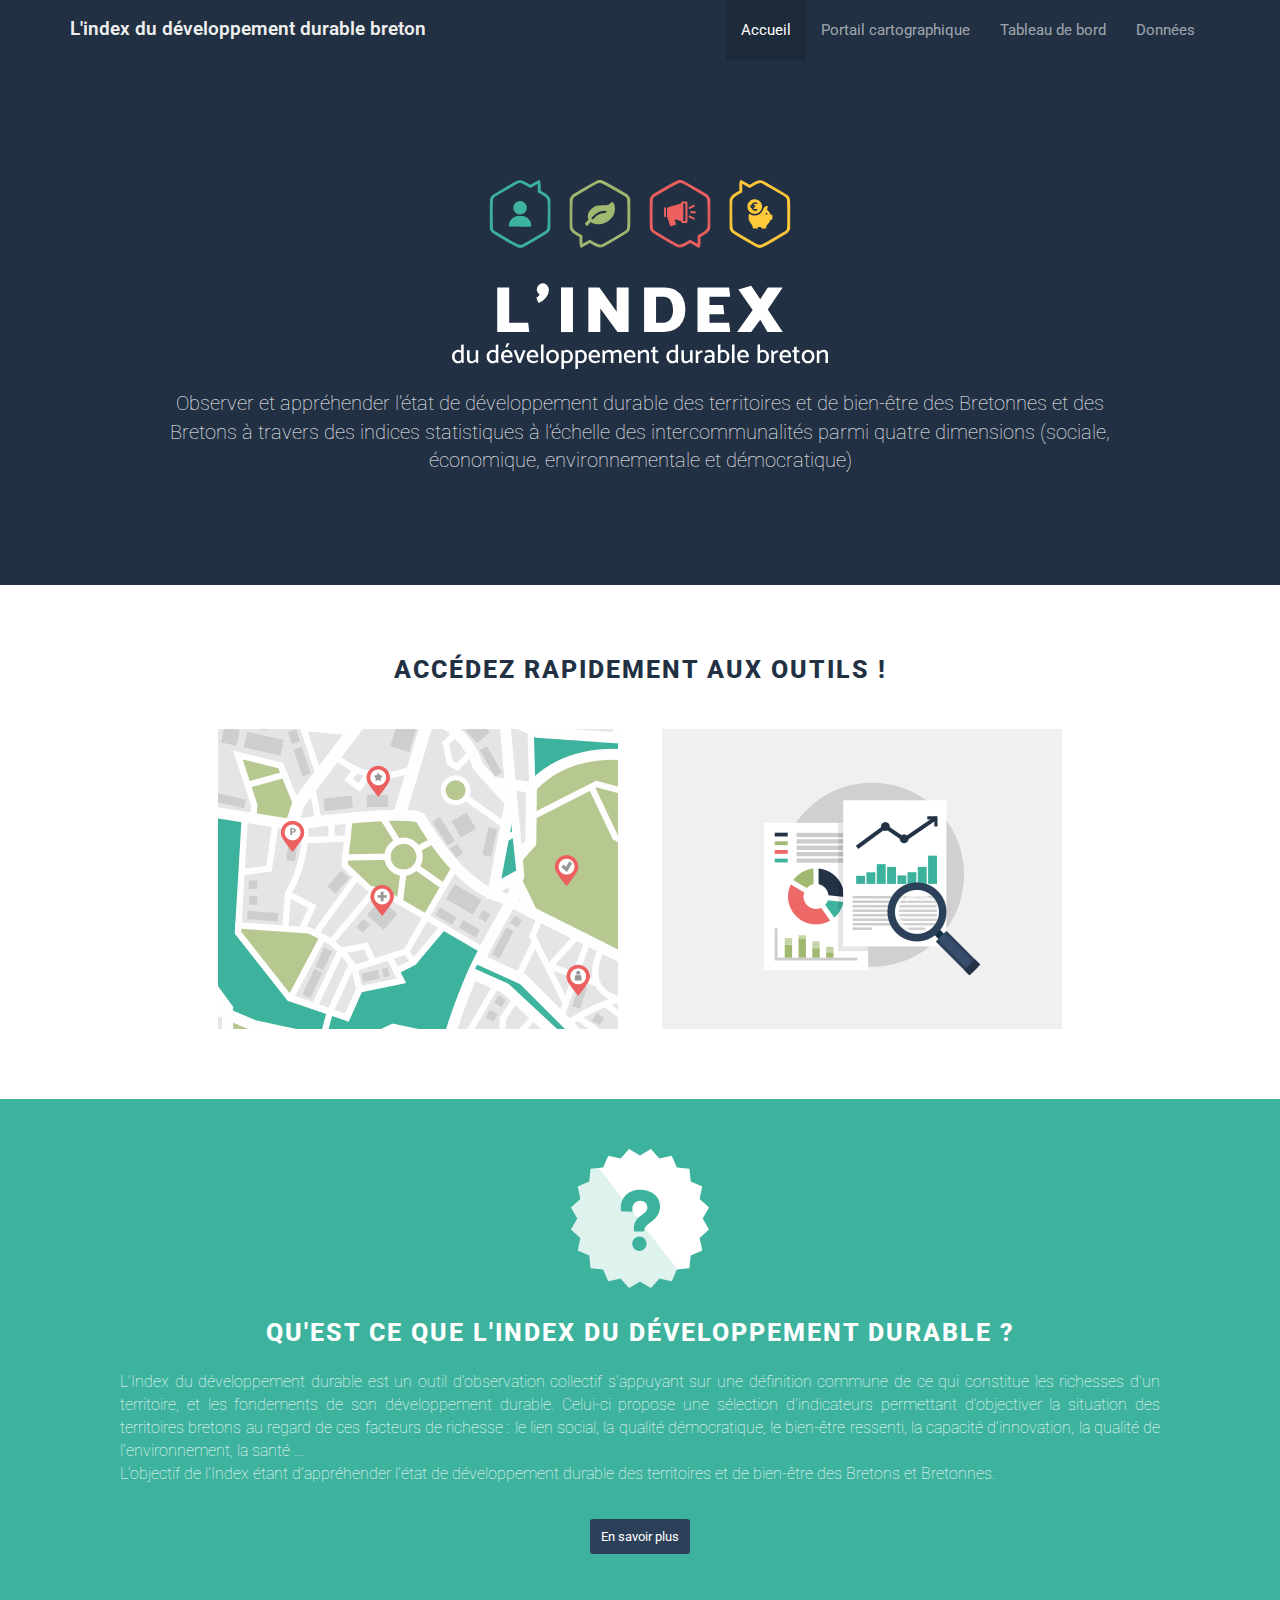
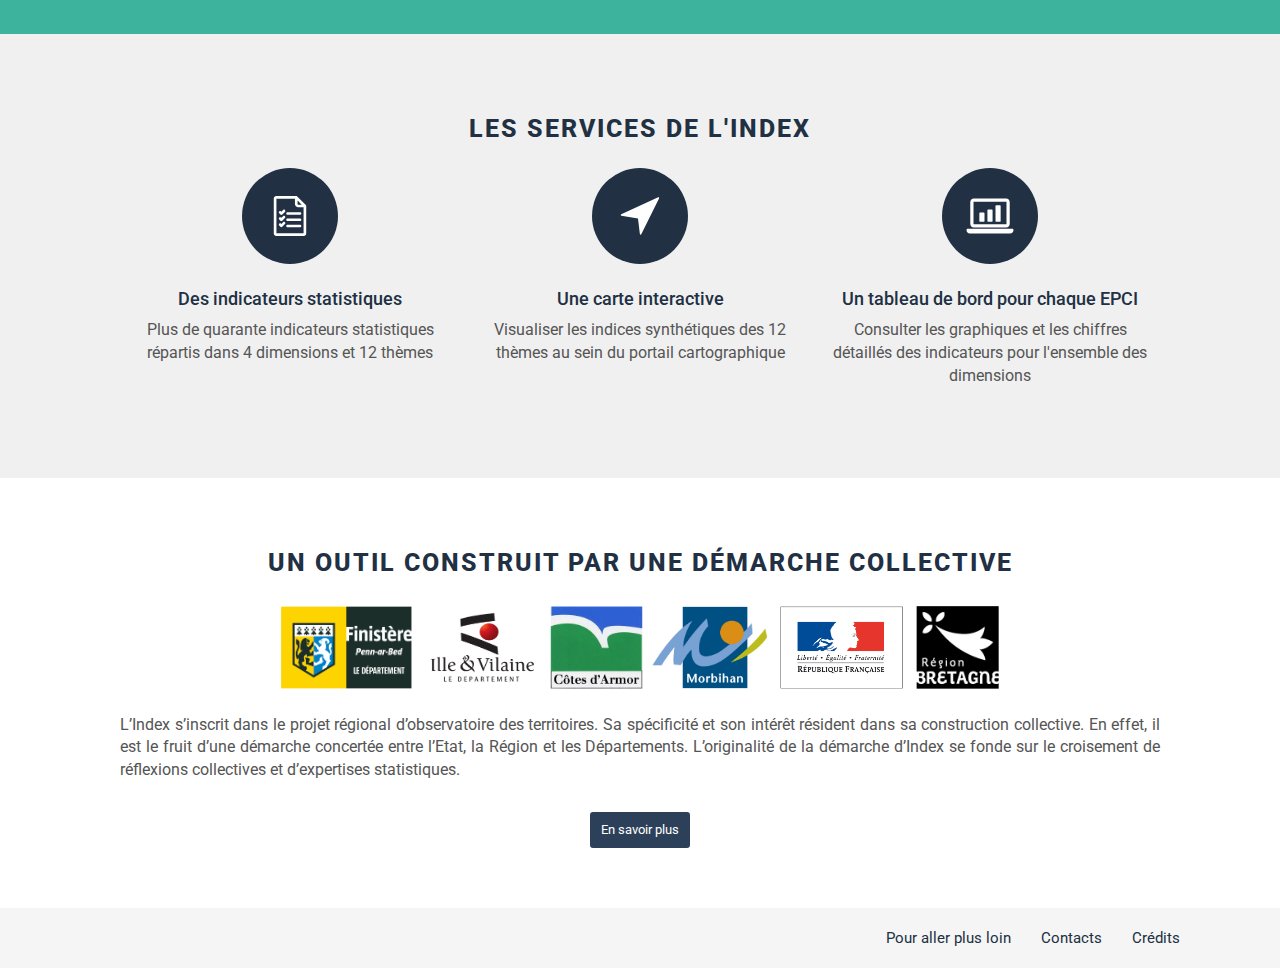
<file: index.html>
<!DOCTYPE html>
<html lang="en">

<head>

    <meta charset="utf-8">
    <meta http-equiv="X-UA-Compatible" content="IE=edge">
    <meta name="viewport" content="width=device-width, initial-scale=1">
    <meta name="description" content="">
    <meta name="author" content="">

    <title>L'index du développent durable breton</title>

    <!-- Icon web page -->
    <link rel="icon" type="image/png" href="img/logo_index_pageweb2b.png" />

    <!-- Bootstrap Core CSS -->
    <link href="css/theme.min.css" rel="stylesheet">
    <link href="css/portal_index.css" rel="stylesheet">
    <link href="css/sticky-footer.css" rel="stylesheet">
	<link rel="stylesheet" type="text/css" href="css/component.css" />
	<script src="js/toucheffects.js"></script>
	<script src="js/modernizr.custom.js"></script>

    <!-- Custom CSS -->
    <style>
    body {
        padding-top: 70px;
        /* Required padding for .navbar-fixed-top. Remove if using .navbar-static-top. Change if height of navigation changes. */
    }
    </style>

    <!-- HTML5 Shim and Respond.js IE8 support of HTML5 elements and media queries -->
    <!-- WARNING: Respond.js doesn't work if you view the page via file:// -->
    <!--[if lt IE 9]>
        <script src="https://oss.maxcdn.com/libs/html5shiv/3.7.0/html5shiv.js"></script>
        <script src="https://oss.maxcdn.com/libs/respond.js/1.4.2/respond.min.js"></script>
    <![endif]-->

</head>

<body>

    <!-- Navigation -->
    <nav class="navbar navbar-default navbar-fixed-top" role="navigation" style="box-shadow:0 0px 0px rgba(85, 85, 85, 0);">
        <div class="container">
            <!-- Brand and toggle get grouped for better mobile display -->
            <div class="navbar-header">
                <button type="button" class="navbar-toggle" data-toggle="collapse" data-target="#bs-example-navbar-collapse-1">
                    <span class="sr-only">Toggle navigation</span>
                    <span class="icon-bar"></span>
                    <span class="icon-bar"></span>
                    <span class="icon-bar"></span>
                </button>
                <a class="navbar-brand" href="index.html"> 
                	<!--<img src="img/logo_index_bis.svg" style="width:36px;">-->
                	<span style="font-weight:600;">L'index du développement durable breton</span>
                </a>
            </div>
            <!-- Collect the nav links, forms, and other content for toggling -->
            <div class="collapse navbar-collapse" id="bs-example-navbar-collapse-1">
                <ul class="nav navbar-nav">
                    <li class="active">
                    	<a href="index.html">Accueil</a>                    
                    </li>
                    <li>
                     	<a href="map.html">Portail cartographique</a>                     
                    </li>
                    <li>
                        <a href="dashboard.html">Tableau de bord</a>
                    </li>
                    <li>
                        <a href="data.html">Données</a>
                    </li>
                </ul>
            </div>
            <!-- /.navbar-collapse -->
        </div>
        <!-- /.container -->
    </nav>
    <!-- /.Navigation -->

    <!-- Page Content -->

    <!-- Intro -->
    <div id="home">
	    <div id="home_intro">
	    	<div class="home_container">
		    	<div class="row home_text home_title">
		    		<img src="img/home_indexbis2.svg" class="logo_index"  />
		    		<p>Observer et appréhender l’état de développement durable des territoires et de bien-être des Bretonnes et des Bretons à travers des indices statistiques à l’échelle des intercommunalités parmi quatre dimensions (sociale, économique, environnementale et démocratique) </p>
		    	</div>
		    </div>	
	    </div>
	    <!-- /.Intro -->
	    <!-- Accès aux outils -->
	    <div id="home_toolbox">
	    	<div class="home_container">
		    	<h2>Accédez rapidement aux outils !</h2>
		        <ul class="grid cs-style-3" style="padding-left: 0px;">
					<li>
						<figure>
							<img src="img/link_map.png" alt="img04">
							<figcaption>
								<h3>Portail cartographique</h3>
								<span>Cartographie des indicateurs </br> synthétiques</span>
								<a href="map.html">Accéder</a>
							</figcaption>
						</figure>
					</li>
					<li>
						<figure>
							<img src="img/link_dataviz.png" alt="img01">
							<figcaption>
								<h3>Tableau de bord</h3>
								<span>Graphiques et chiffres clés </span>
								<a href="dashboard.html">Accéder</a>
							</figcaption>
						</figure>
					</li>
				</ul>
		    </div>	
	    </div>
	    <!-- /.Accès aux outils -->
	    <!-- Qu'est ce que l'index ? -->
	    <div id="home_index">
	    	<div class="home_container">
	    		<img src="img/index_question.svg" style="margin-bottom: 10px;" />
		    	<h2>qu'est ce que l'index du développement durable ?</h2>
		    	<div class="home_feature">
		    		<p>L’Index du développement durable est un outil d’observation collectif s’appuyant sur une définition commune de ce qui constitue les richesses d’un territoire, et les fondements de son développement durable. Celui-ci propose une sélection d’indicateurs permettant d’objectiver la situation des territoires bretons au regard de ces facteurs de richesse : le lien social, la qualité démocratique, le bien-être ressenti, la capacité d’innovation, la qualité de l’environnement, la santé … </br>L’objectif de l’Index étant d’appréhender l’état de développement durable des territoires et de bien-être des Bretons et Bretonnes.</br></br></p>
					<!--Cet outil a plusieurs usages possibles. Il est support de partage des problématiques, notamment pour les portraits de territoire et un vecteur d’action collective. C’est aussi une aide à l’ingénierie mise à disposition des collectivités et des acteurs engagés pour le développement durable. </p>-->
					<p style="text-align: center;"><a class="btn btn-primary btn-sm" href="pourallerplusloin.html" role="button">En savoir plus</a></p>
		    	</div>
		    </div>
	    </div>
	    <!-- /.Qu'est ce que l'index ? -->
	    <!-- Les services -->
	    <div id="home_services">
	    	<div class="home_container">
		    	<h2>les services de l'index</h2>
		    	<div class="row">
		    		<div class="col-md-4">
		    			<img src="img/home_serv1.svg" style="width:30%;" />
		    			<h4>Des indicateurs statistiques</h4>
		    			<p class="home_center">Plus de quarante indicateurs statistiques répartis dans 4 dimensions et 12 thèmes</p>		    			
		    		</div>
		    		<div class="col-md-4">
		    			<img src="img/home_serv2.svg" style="width:30%;"/>
		    			<h4>Une carte interactive</h4>
		    			<p class="home_center">Visualiser les indices synthétiques des 12 thèmes au sein du portail cartographique</p>		    			
		    		</div>
		    		<div class="col-md-4">
		    			<img src="img/home_serv3.svg" style="width:30%;"/>
		    			<h4>Un tableau de bord pour chaque EPCI</h4>
		    			<p class="home_center">Consulter les graphiques et les chiffres détaillés des indicateurs pour l'ensemble des dimensions </p>		    			
		    		</div>		    		
		    	</div>
		    </div>	
	    </div>
	    <!-- /.Les services -->
	    <!-- Le partenariat -->
	    <div id="home_partenaires">
	    	<div class="home_container">
		    	<h2>un outil construit par une démarche collective</h2>
		    	<img src="img/logo_partenaires.svg" style="width:70%;margin-bottom: 20px;"/>
		    	<p class="home_feature">L’Index s’inscrit dans le projet régional d’observatoire des territoires. Sa spécificité et son intérêt résident dans sa construction collective. En effet, il est le fruit d’une démarche concertée entre l’Etat, la Région et les Départements. L’originalité de la démarche d’Index se fonde sur le croisement de réflexions collectives et d’expertises statistiques. </p>
    			<p><a class="btn btn-primary btn-sm" href="pourallerplusloin.html" role="button">En savoir plus</a></p>
    			<!--<img src="img/home_partenariat.svg"/>-->
		    </div>	
	    </div>
	    <!-- /.Le partenariat -->
	</div>    
    <!-- /.Page Content -->


    <!-- Button ScrollUp -->
    <a href="#" title="Haut de page" class="scrollup"><i class="glyphicon glyphicon-chevron-up"></i></a>	
    <!-- /.Button ScrollUp -->

    <!-- footer -->
    <footer class="footer">
      <div class="container">
      	<div class="col-sm-12 col-md-6">
      		<p class="text-muted"></p>
      	</div>
      	<div class="col-sm-12 col-md-6">
      		<ul class="nav navbar-nav">
  				<li>
                	<a href="pourallerplusloin.html">Pour aller plus loin</a>                    
                </li>
                <li>
                 	<a href="contact.html">Contacts</a>                     
                </li>
                <li>
                 	<a href="credits.html">Crédits</a>                     
                </li>
            </ul>        
      	</div>
      </div>
    </footer>
    <!-- /.footer -->

    <!-- jQuery Version 1.11.1 -->
    <script src="js/jquery.js"></script>

    <!-- Bootstrap Core JavaScript -->
    <script src="js/bootstrap.min.js"></script>

</body>

    <!-- Scroll to top -->
    <script>
        ScrollToTop=function() {
    	  var s = $(window).scrollTop();
    	  if (s > 100) {
    	    $('.scrollup').fadeIn();
    	  } else {
    	    $('.scrollup').fadeOut();
    	  }
    	 
    	  $('.scrollup').click(function () {
    	      $("html, body").animate({ scrollTop: 0 }, 500);
    	      return false;
    	  });
    	}
    	 
    	StopAnimation=function() {
    	  $("html, body").bind("scroll mousedown DOMMouseScroll mousewheel keyup", function(){
    	    $('html, body').stop();
    	  });
    	}
    	 
    	 
    	$(window).scroll(function() {
    	  ScrollToTop();
    	  StopAnimation();
    	});    	
    </script>
    <!-- /.Scroll to top -->

</html>
</file>
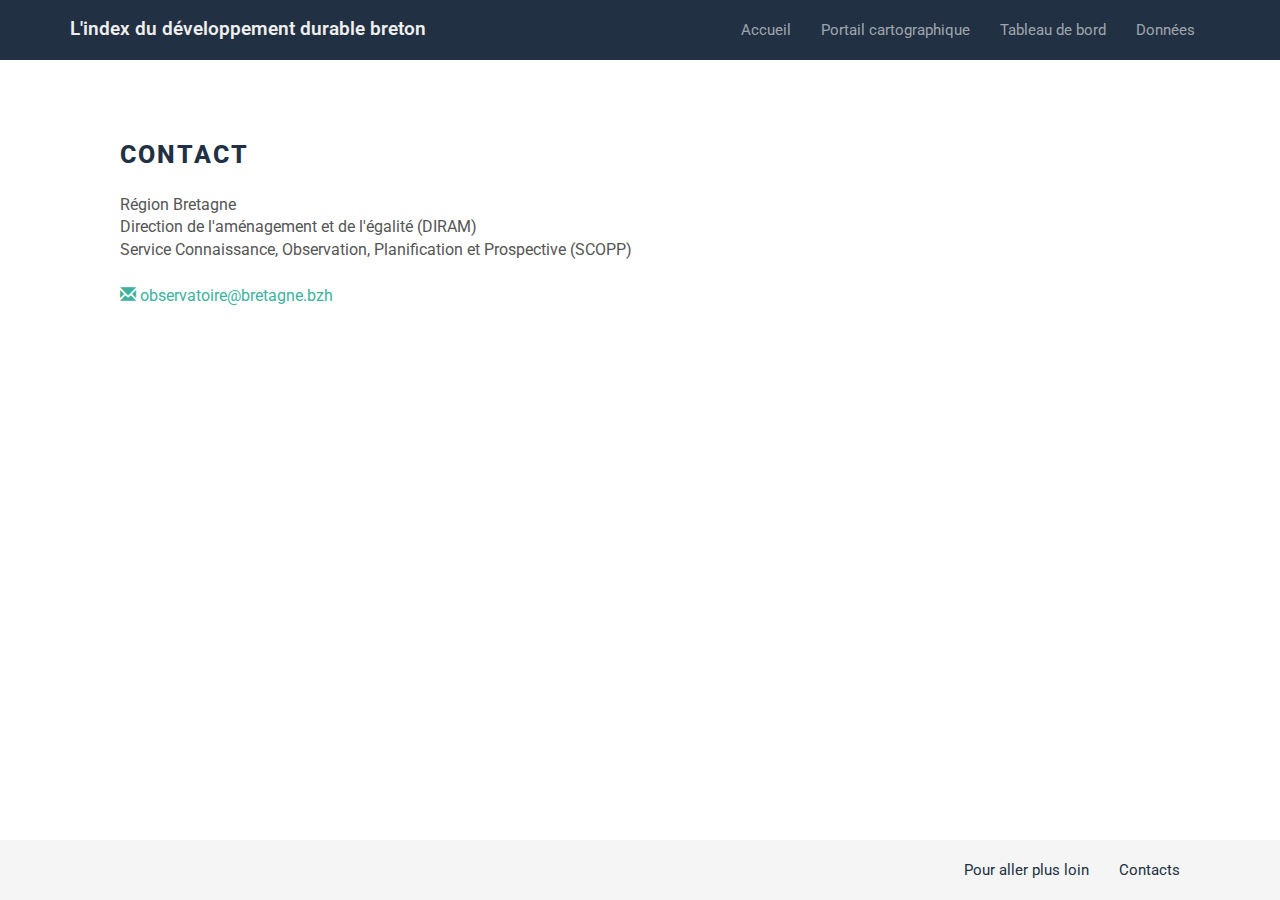
<file: contact.html>
<!DOCTYPE html>
<html lang="en">

<head>

    <meta charset="utf-8">
    <meta http-equiv="X-UA-Compatible" content="IE=edge">
    <meta name="viewport" content="width=device-width, initial-scale=1">
    <meta name="description" content="">
    <meta name="author" content="">

    <title>L'index du développent durable breton</title>

    <!-- Icon web page -->
    <link rel="icon" type="image/png" href="img/logo_index_pageweb2b.png" />

    <!-- Bootstrap Core CSS -->
    <link href="css/theme.min.css" rel="stylesheet">
    <link href="css/portal_index.css" rel="stylesheet">
    <link href="css/sticky-footer.css" rel="stylesheet">
	<link rel="stylesheet" type="text/css" href="css/component.css" />
	<script src="js/toucheffects.js"></script>
	<script src="js/modernizr.custom.js"></script>

    <!-- Custom CSS -->
    <style>
    body {
        padding-top: 70px;
        /* Required padding for .navbar-fixed-top. Remove if using .navbar-static-top. Change if height of navigation changes. */
    }
    </style>

    <!-- HTML5 Shim and Respond.js IE8 support of HTML5 elements and media queries -->
    <!-- WARNING: Respond.js doesn't work if you view the page via file:// -->
    <!--[if lt IE 9]>
        <script src="https://oss.maxcdn.com/libs/html5shiv/3.7.0/html5shiv.js"></script>
        <script src="https://oss.maxcdn.com/libs/respond.js/1.4.2/respond.min.js"></script>
    <![endif]-->

</head>

<body>

    <!-- Navigation -->
    <nav class="navbar navbar-default navbar-fixed-top" role="navigation" style="box-shadow:0 0px 0px rgba(85, 85, 85, 0);">
        <div class="container">
            <!-- Brand and toggle get grouped for better mobile display -->
            <div class="navbar-header">
                <button type="button" class="navbar-toggle" data-toggle="collapse" data-target="#bs-example-navbar-collapse-1">
                    <span class="sr-only">Toggle navigation</span>
                    <span class="icon-bar"></span>
                    <span class="icon-bar"></span>
                    <span class="icon-bar"></span>
                </button>
                <a class="navbar-brand" href="index.html"> 
                	<!--<img src="img/logo_index_bis.svg" style="width:36px;">-->
                	<span style="font-weight:600;">L'index du développement durable breton</span>
                </a>
            </div>
            <!-- Collect the nav links, forms, and other content for toggling -->
            <div class="collapse navbar-collapse" id="bs-example-navbar-collapse-1">
                <ul class="nav navbar-nav">
                    <li>
                    	<a href="index.html">Accueil</a>                    
                    </li>
                    <li>
                     	<a href="map.html">Portail cartographique</a>                     
                    </li>
                    <li>
                        <a href="dashboard.html">Tableau de bord</a>
                    </li>
                    <li>
                        <a href="data.html">Données</a>
                    </li>
                </ul>
            </div>
            <!-- /.navbar-collapse -->
        </div>
        <!-- /.container -->
    </nav>
    <!-- /.Navigation -->

    <!-- Page Content -->

    <!-- Intro -->
    <div id="home">
	    <!-- Le partenariat -->
	    <div id="home_partenaires">
	    	<div class="home_container">
		    	<h2 style="text-align:left;">contact</h2>
		    	<p class="home_feature">Région Bretagne </br> Direction de l'aménagement et de l'égalité (DIRAM)</br>Service Connaissance, Observation, Planification et Prospective (SCOPP)</br></br> <span class="glyphicon glyphicon-envelope" aria-hidden="true" style="color: #3db39e;"></span> <a href="mailto:observatoire@bretagne.bzh"> observatoire@bretagne.bzh </a> </p>
		    </div>	
	    </div>
	    <!-- /.Le partenariat -->
	</div>    
    <!-- /.Page Content -->


    <!-- Button ScrollUp -->
    <a href="#" title="Haut de page" class="scrollup"><i class="glyphicon glyphicon-chevron-up"></i></a>	
    <!-- /.Button ScrollUp -->

    <!-- footer -->
    <footer class="footer">
      <div class="container">
      	<div class="col-sm-12 col-md-6">
      		<p class="text-muted"></p>
      	</div>
      	<div class="col-sm-12 col-md-6">
      		<ul class="nav navbar-nav">
  				<li>
                	<a href="pourallerplusloin.html">Pour aller plus loin</a>                    
                </li>
                <li class="active">
                 	<a href="contact.html">Contacts</a>                     
                </li>
            </ul>        
      	</div>
        

      </div>
    </footer>
    <!-- /.footer -->

    <!-- jQuery Version 1.11.1 -->
    <script src="js/jquery.js"></script>

    <!-- Bootstrap Core JavaScript -->
    <script src="js/bootstrap.min.js"></script>

</body>

    <!-- Scroll to top -->
    <script>
        ScrollToTop=function() {
    	  var s = $(window).scrollTop();
    	  if (s > 100) {
    	    $('.scrollup').fadeIn();
    	  } else {
    	    $('.scrollup').fadeOut();
    	  }
    	 
    	  $('.scrollup').click(function () {
    	      $("html, body").animate({ scrollTop: 0 }, 500);
    	      return false;
    	  });
    	}
    	 
    	StopAnimation=function() {
    	  $("html, body").bind("scroll mousedown DOMMouseScroll mousewheel keyup", function(){
    	    $('html, body').stop();
    	  });
    	}
    	 
    	 
    	$(window).scroll(function() {
    	  ScrollToTop();
    	  StopAnimation();
    	});    	
    </script>
    <!-- /.Scroll to top -->

</html>
</file>
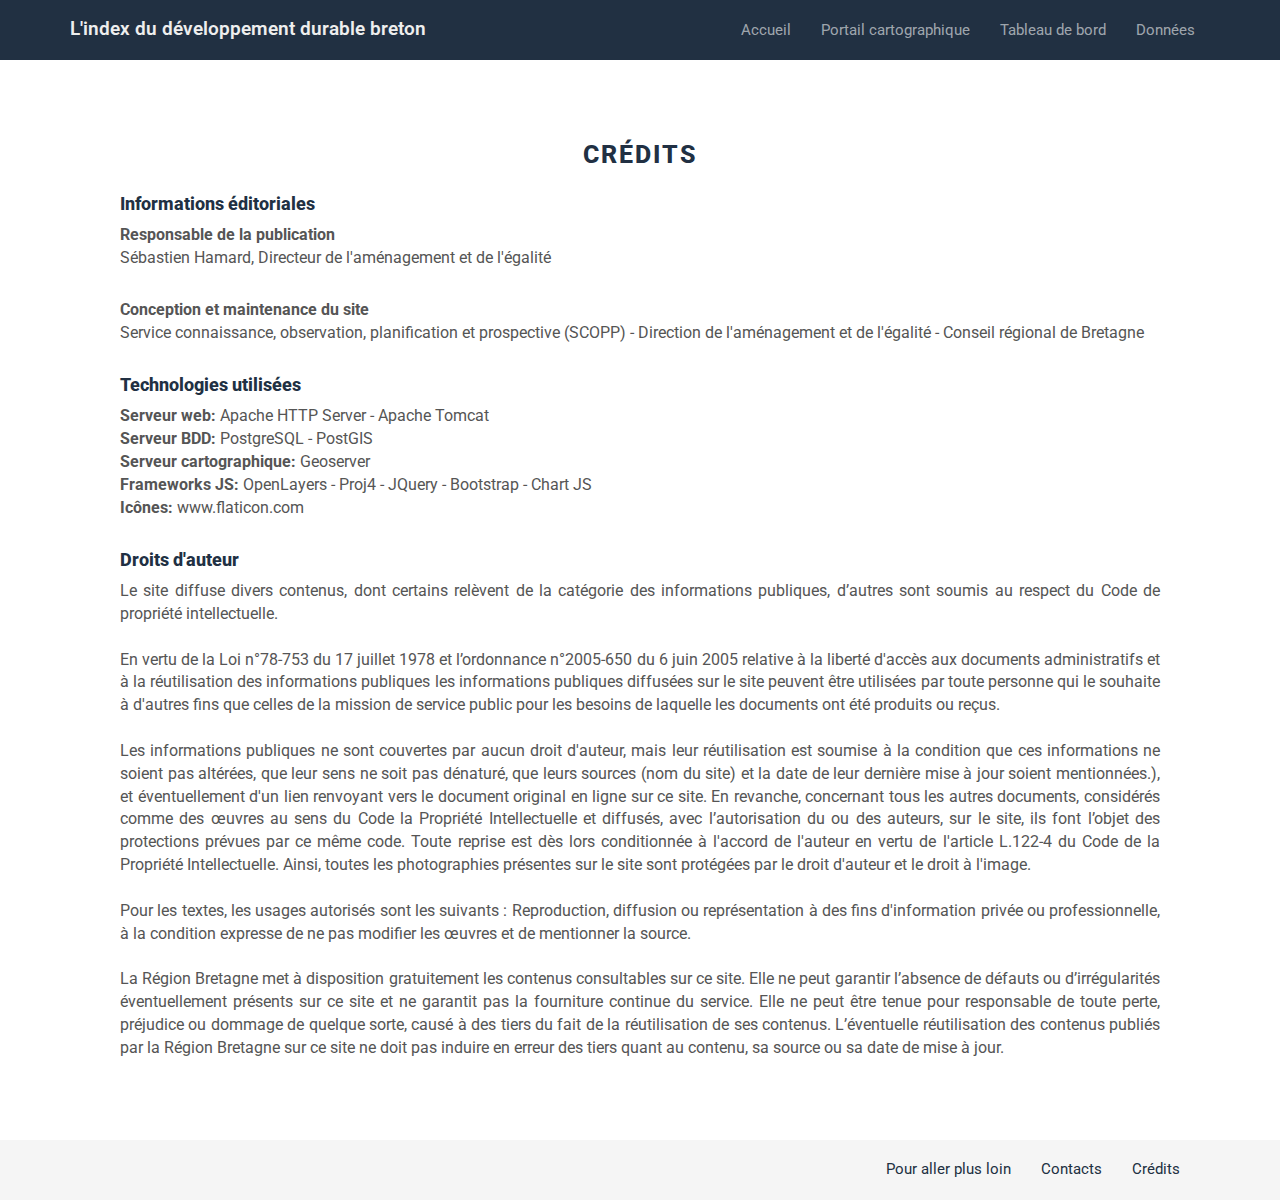
<file: credits.html>
<!DOCTYPE html>
<html lang="en">

<head>

    <meta charset="utf-8">
    <meta http-equiv="X-UA-Compatible" content="IE=edge">
    <meta name="viewport" content="width=device-width, initial-scale=1">
    <meta name="description" content="">
    <meta name="author" content="">

    <title>L'index du développent durable breton</title>

    <!-- Icon web page -->
    <link rel="icon" type="image/png" href="img/logo_index_pageweb2b.png" />

    <!-- Bootstrap Core CSS -->
    <link href="css/theme.min.css" rel="stylesheet">
    <link href="css/portal_index.css" rel="stylesheet">
    <link href="css/sticky-footer.css" rel="stylesheet">
	<link rel="stylesheet" type="text/css" href="css/component.css" />
	<script src="js/toucheffects.js"></script>
	<script src="js/modernizr.custom.js"></script>

    <!-- Custom CSS -->
    <style>
    body {
        padding-top: 70px;
        /* Required padding for .navbar-fixed-top. Remove if using .navbar-static-top. Change if height of navigation changes. */        
    }
    h4 {
        text-align: left;
        font-weight: 800!important;
    }
    </style>

    <!-- HTML5 Shim and Respond.js IE8 support of HTML5 elements and media queries -->
    <!-- WARNING: Respond.js doesn't work if you view the page via file:// -->
    <!--[if lt IE 9]>
        <script src="https://oss.maxcdn.com/libs/html5shiv/3.7.0/html5shiv.js"></script>
        <script src="https://oss.maxcdn.com/libs/respond.js/1.4.2/respond.min.js"></script>
    <![endif]-->

</head>

<body>

    <!-- Navigation -->
    <nav class="navbar navbar-default navbar-fixed-top" role="navigation" style="box-shadow:0 0px 0px rgba(85, 85, 85, 0);">
        <div class="container">
            <!-- Brand and toggle get grouped for better mobile display -->
            <div class="navbar-header">
                <button type="button" class="navbar-toggle" data-toggle="collapse" data-target="#bs-example-navbar-collapse-1">
                    <span class="sr-only">Toggle navigation</span>
                    <span class="icon-bar"></span>
                    <span class="icon-bar"></span>
                    <span class="icon-bar"></span>
                </button>
                <a class="navbar-brand" href="index.html"> 
                	<!--<img src="img/logo_index_bis.svg" style="width:36px;">-->
                	<span style="font-weight:600;">L'index du développement durable breton</span>
                </a>
            </div>
            <!-- Collect the nav links, forms, and other content for toggling -->
            <div class="collapse navbar-collapse" id="bs-example-navbar-collapse-1">
                <ul class="nav navbar-nav">
                    <li>
                    	<a href="index.html">Accueil</a>                    
                    </li>
                    <li>
                     	<a href="map.html">Portail cartographique</a>                     
                    </li>
                    <li>
                        <a href="dashboard.html">Tableau de bord</a>
                    </li>
                    <li>
                        <a href="data.html">Données</a>
                    </li>
                </ul>
            </div>
            <!-- /.navbar-collapse -->
        </div>
        <!-- /.container -->
    </nav>
    <!-- /.Navigation -->

    <!-- Page Content -->

    <!-- Crédits -->
    <div id="home">
	    <div id="home_partenaires">
	    	<div class="home_container">
		    	<h2>Crédits</h2>
                <h4>Informations éditoriales</h4>
		    	<p class="home_feature"><b>Responsable de la publication</b></br>Sébastien Hamard, Directeur de l'aménagement et de l'égalité</p>
                <p class="home_feature"><b>Conception et maintenance du site</b></br>Service connaissance, observation, planification et prospective (SCOPP) - Direction de l'aménagement et de l'égalité - Conseil régional de Bretagne</p>
                <h4>Technologies utilisées</h4>
                <p class="home_feature"><b>Serveur web:</b> Apache HTTP Server - Apache Tomcat </br><b>Serveur BDD:</b> PostgreSQL - PostGIS </br><b>Serveur cartographique:</b> Geoserver </br><b>Frameworks JS:</b>  OpenLayers - Proj4 - JQuery - Bootstrap - Chart JS </br><b>Icônes:</b> www.flaticon.com</p>
                <h4>Droits d'auteur</h4>
                <p class="home_feature">Le site diffuse divers contenus, dont certains relèvent de la catégorie des informations publiques, d’autres sont soumis au respect du Code de propriété intellectuelle.</br></br>
                En vertu de la Loi n°78-753 du 17 juillet 1978 et l’ordonnance n°2005-650 du 6 juin 2005 relative à la liberté d'accès aux documents administratifs et à la réutilisation des informations publiques les informations publiques diffusées sur le site peuvent être utilisées par toute personne qui le souhaite à d'autres fins que celles de la mission de service public pour les besoins de laquelle les documents ont été produits ou reçus.</br></br>
                Les informations publiques ne sont couvertes par aucun droit d'auteur, mais leur réutilisation est soumise à la condition que ces informations ne soient pas altérées, que leur sens ne soit pas dénaturé, que leurs sources (nom du site) et la date de leur dernière mise à jour soient mentionnées.), et éventuellement d'un lien renvoyant vers le document original en ligne sur ce site.
                En revanche, concernant tous les autres documents, considérés comme des œuvres au sens du Code la Propriété Intellectuelle et diffusés, avec l’autorisation du ou des auteurs, sur le site, ils font l’objet des protections prévues par ce même code. Toute reprise est dès lors conditionnée à l'accord de l'auteur en vertu de l'article L.122-4 du Code de la Propriété Intellectuelle.
                Ainsi, toutes les photographies présentes sur le site sont protégées par le droit d'auteur et le droit à l'image.</br></br>
                Pour les textes, les usages autorisés sont les suivants :
                Reproduction, diffusion ou représentation à des fins d'information privée ou professionnelle, à la condition expresse de ne pas modifier les œuvres et de mentionner la source.</br></br>
                La Région Bretagne met à disposition gratuitement les contenus consultables sur ce site. Elle ne peut garantir l’absence de défauts ou d’irrégularités éventuellement présents sur ce site et ne garantit pas la fourniture continue du service. Elle ne peut être tenue pour responsable de toute perte, préjudice ou dommage de quelque sorte, causé à des tiers du fait de la réutilisation de ses contenus. L’éventuelle réutilisation des contenus publiés par la Région Bretagne sur ce site ne doit pas induire en erreur des tiers quant au contenu, sa source ou sa date de mise à jour.</p>
                
		    </div>            	
	    </div>
	</div>    
    <!-- /.Page Content -->


    <!-- Button ScrollUp -->
    <a href="#" title="Haut de page" class="scrollup"><i class="glyphicon glyphicon-chevron-up"></i></a>	
    <!-- /.Button ScrollUp -->

    <!-- footer -->
    <footer class="footer">
      <div class="container">
      	<div class="col-sm-12 col-md-6">
      		<p class="text-muted"></p>
      	</div>
      	<div class="col-sm-12 col-md-6">
      		<ul class="nav navbar-nav">
  				<li>
                	<a href="pourallerplusloin.html">Pour aller plus loin</a>                    
                </li>
                <li>
                 	<a href="contact.html">Contacts</a>                     
                </li>
                <li class="active">
                    <a href="credits.html">Crédits</a>                     
                </li>
            </ul>        
      	</div>
        

      </div>
    </footer>
    <!-- /.footer -->

    <!-- jQuery Version 1.11.1 -->
    <script src="js/jquery.js"></script>

    <!-- Bootstrap Core JavaScript -->
    <script src="js/bootstrap.min.js"></script>

</body>

    <!-- Scroll to top -->
    <script>
        ScrollToTop=function() {
    	  var s = $(window).scrollTop();
    	  if (s > 100) {
    	    $('.scrollup').fadeIn();
    	  } else {
    	    $('.scrollup').fadeOut();
    	  }
    	 
    	  $('.scrollup').click(function () {
    	      $("html, body").animate({ scrollTop: 0 }, 500);
    	      return false;
    	  });
    	}
    	 
    	StopAnimation=function() {
    	  $("html, body").bind("scroll mousedown DOMMouseScroll mousewheel keyup", function(){
    	    $('html, body').stop();
    	  });
    	}
    	 
    	 
    	$(window).scroll(function() {
    	  ScrollToTop();
    	  StopAnimation();
    	});    	
    </script>
    <!-- /.Scroll to top -->

</html>
</file>
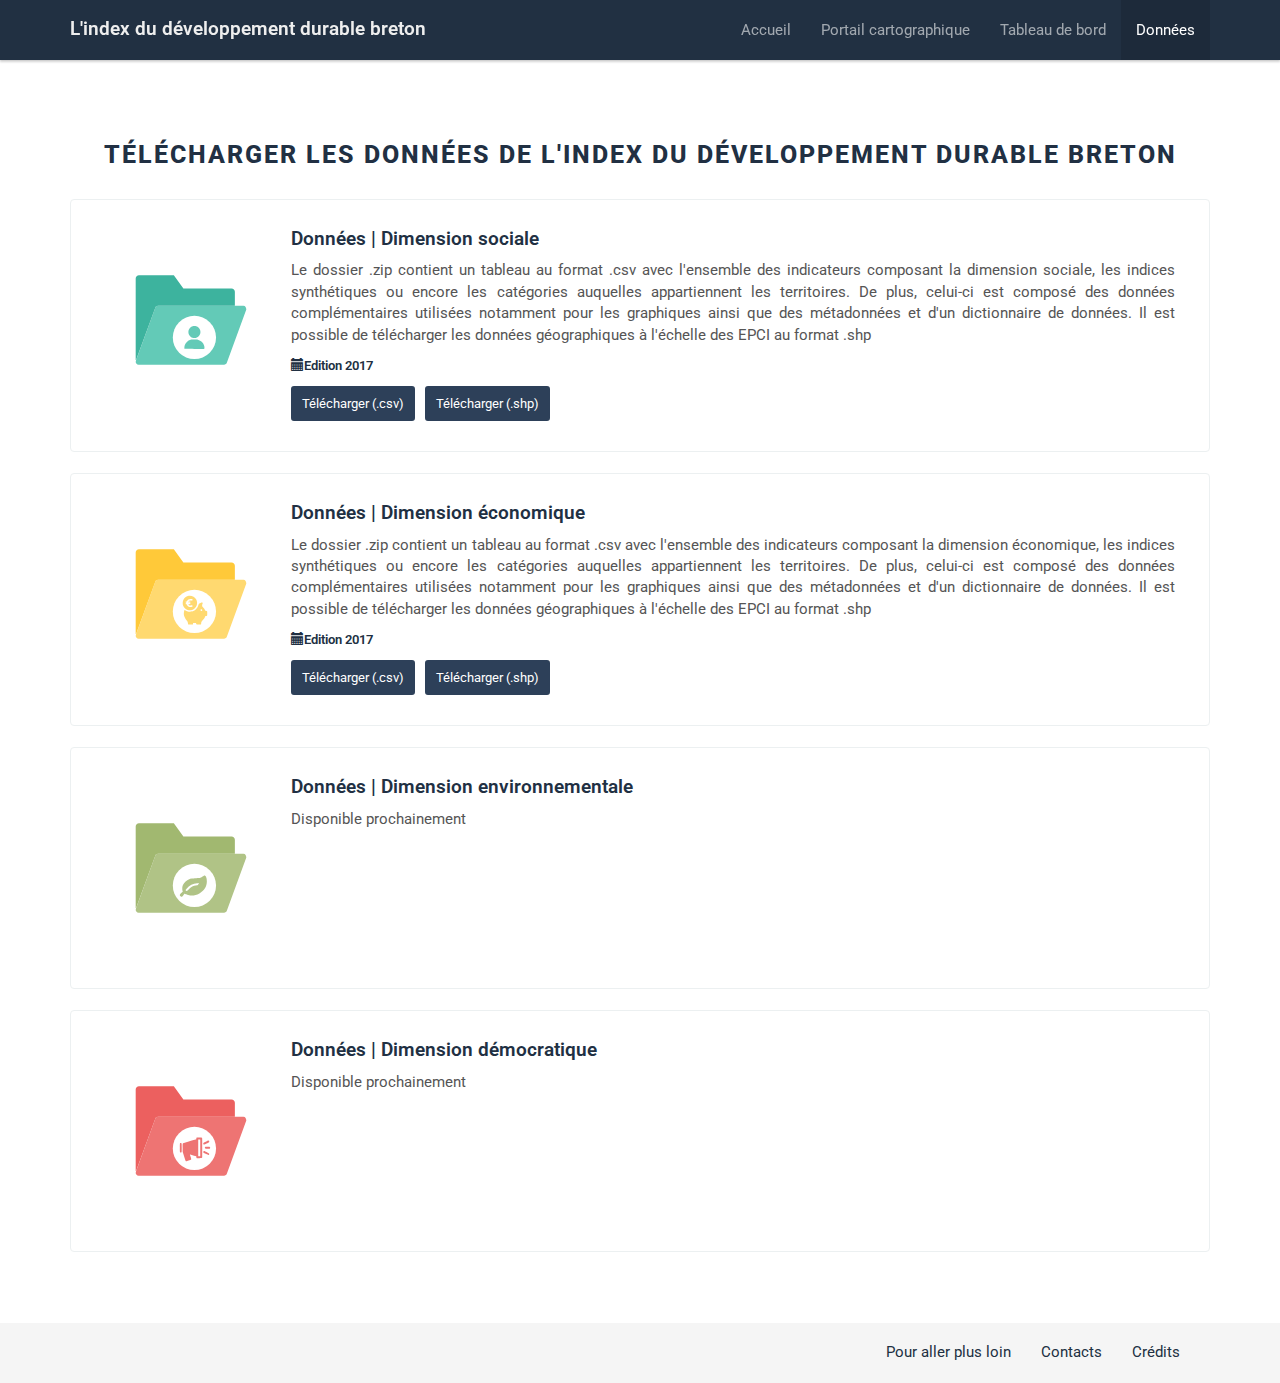
<file: data.html>
<!DOCTYPE html>
<html lang="en">

<head>

    <meta charset="utf-8">
    <meta http-equiv="X-UA-Compatible" content="IE=edge">
    <meta name="viewport" content="width=device-width, initial-scale=1">
    <meta name="description" content="">
    <meta name="author" content="">

    <title>L'index du développent durable breton</title>

    <!-- Icon web page -->
     <link rel="icon" type="image/png" href="img/logo_index_pageweb2b.png" />

    <!-- Bootstrap Core CSS -->
    <link href="css/theme.min.css" rel="stylesheet">
    <link href="css/portal_index.css" rel="stylesheet">
    <link href="css/sticky-footer.css" rel="stylesheet">
	<link rel="stylesheet" type="text/css" href="css/component.css" />
	<script src="js/toucheffects.js"></script>
	<script src="js/modernizr.custom.js"></script>

    <!-- Custom CSS -->
    <style>
    body {
        padding-top: 70px;
        /* Required padding for .navbar-fixed-top. Remove if using .navbar-static-top. Change if height of navigation changes. */
    }
    </style>

    <!-- HTML5 Shim and Respond.js IE8 support of HTML5 elements and media queries -->
    <!-- WARNING: Respond.js doesn't work if you view the page via file:// -->
    <!--[if lt IE 9]>
        <script src="https://oss.maxcdn.com/libs/html5shiv/3.7.0/html5shiv.js"></script>
        <script src="https://oss.maxcdn.com/libs/respond.js/1.4.2/respond.min.js"></script>
    <![endif]-->

</head>

<body>

    <!-- Navigation -->
    <nav class="navbar navbar-default navbar-fixed-top" role="navigation">
        <div class="container">
            <!-- Brand and toggle get grouped for better mobile display -->
            <div class="navbar-header">
                <button type="button" class="navbar-toggle" data-toggle="collapse" data-target="#bs-example-navbar-collapse-1">
                    <span class="sr-only">Toggle navigation</span>
                    <span class="icon-bar"></span>
                    <span class="icon-bar"></span>
                    <span class="icon-bar"></span>
                </button>
                <a class="navbar-brand" href="index.html"> 
                	<!--<img src="img/logo_index_bis.svg" style="width:36px;">-->
                    <span style="font-weight:600;">L'index du développement durable breton</span>
                </a>
            </div>
            <!-- Collect the nav links, forms, and other content for toggling -->
            <div class="collapse navbar-collapse" id="bs-example-navbar-collapse-1">
                <ul class="nav navbar-nav">
                    <li>
                    	<a href="index.html">Accueil</a>                    
                    </li>
                    <li>
                     	<a href="map.html">Portail cartographique</a>                     
                    </li>
                    <li>
                        <a href="dashboard.html">Tableau de bord</a>
                    </li>
                    <li class="active">
                        <a href="data.html">Données</a>
                    </li>
                </ul>
            </div>
            <!-- /.navbar-collapse -->
        </div>
        <!-- /.container -->
    </nav>
    <!-- /.Navigation -->

    <!-- Page Content -->
    <div class="data_container">
        <div class="data_text home_title">
            <h2>Télécharger les données de l'index du développement durable breton</h2>            
        </div>

    	<!-- /thumbnail -->
        <div id="upload_data"> 
        	<!-- thumbnail soc-->
    		<div class="thumbnail" style="padding: 10px;">
    			<div class="row" style="margin: 0px;">
    				<div class="col-md-2" style="text-align: center; padding: 50px;">
    					<img src="img/iconfolder-soc.svg" style="width:120px;" >
    				</div>
    				<div class="col-md-10">
    					<div class="caption">
		    		        <h4>Données | Dimension sociale</h4>
		    		        <p>Le dossier .zip contient un tableau au format .csv avec l'ensemble des indicateurs composant la dimension sociale, les indices synthétiques ou encore les catégories auquelles appartiennent les territoires. De plus, celui-ci est composé des données complémentaires utilisées notamment pour les graphiques ainsi que des métadonnées et d'un dictionnaire de données. Il est possible de télécharger les données géographiques à l'échelle des EPCI au format .shp</p>
		                    <div class="info_file">
		                        <p><span class="glyphicon glyphicon-calendar" aria-hidden="true" style=""></span>Edition 2017</p>
		                    </div>		                    
		    		        <p><a href="http://kartenn.region-bretagne.fr/doc/idd/idd_dimension_sociale_csv.zip" class="btn btn-primary btn-sm" role="button">Télécharger (.csv)</a><a href="http://kartenn.region-bretagne.fr/doc/idd/idd_dimension_sociale_shp.zip" class="btn btn-primary btn-sm" role="button" style="margin-left: 10px;">Télécharger (.shp)</a></p>
		    		    </div>    					
    				</div>
    		    </div>    			
    		</div>
    		<!-- /.thumbnail soc-->
    		<!-- thumbnail eco-->
    		<div class="thumbnail" style="padding: 10px;">
    			<div class="row" style="margin: 0px;">
    				<div class="col-md-2" style="text-align: center; padding: 50px;">
    					<img src="img/iconfolder-eco.svg" style="width:120px;" >
    				</div>
    				<div class="col-md-10">
    					<div class="caption">
		    		        <h4>Données | Dimension économique</h4>
		    		        <p>Le dossier .zip contient un tableau au format .csv avec l'ensemble des indicateurs composant la dimension économique, les indices synthétiques ou encore les catégories auquelles appartiennent les territoires. De plus, celui-ci est composé des données complémentaires utilisées notamment pour les graphiques ainsi que des métadonnées et d'un dictionnaire de données. Il est possible de télécharger les données géographiques à l'échelle des EPCI au format .shp</p>
		                    <div class="info_file">
		                        <p><span class="glyphicon glyphicon-calendar" aria-hidden="true" style=""></span>Edition 2017</p>
		                    </div>		                    
		    		        <p><a href="http://kartenn.region-bretagne.fr/doc/idd/idd_dimension_economie_csv.zip" class="btn btn-primary btn-sm" role="button">Télécharger (.csv)</a><a href="http://kartenn.region-bretagne.fr/doc/idd/idd_dimension_economie_shp.zip" class="btn btn-primary btn-sm" role="button" style="margin-left: 10px;">Télécharger (.shp)</a></p>
		    		    </div>    					
    				</div>
    		    </div>    			
    		</div>
    		<!-- thumbnail eco-->
    		<!-- thumbnail env-->
    		<div class="thumbnail" style="padding: 10px;">
    			<div class="row" style="margin: 0px;">
    				<div class="col-md-2" style="text-align: center; padding: 50px;">
    					<img src="img/iconfolder-envi.svg" style="width:120px;" >
    				</div>
    				<div class="col-md-10">
    					<div class="caption">
		    		        <h4>Données | Dimension environnementale</h4>
		    		        <!--<p>Le dossier .zip contient un tableau au format .csv avec l'ensemble des indicateurs composant la dimension environnementale, les indices synthétiques ou encore les catégories auquelles appartiennent les territoires. De plus, celui-ci est composé des données complémentaires utilisées notamment pour les graphiques ainsi que des métadonnées et d'un dictionnaire de données. Il est possible de télécharger les données géographiques à l'échelle des EPCI au format .shp</p>
		                    <div class="info_file">
		                        <p><span class="glyphicon glyphicon-calendar" aria-hidden="true" style=""></span>Edition 2017</p>
		                    </div>		                    
		    		        <p><a href="#" class="btn btn-primary btn-sm" role="button">Télécharger (.csv)</a><a href="#" class="btn btn-primary btn-sm" role="button" style="margin-left: 10px;">Télécharger (.shp)</a></p>-->
                            <p>Disponible prochainement</p>
		    		    </div>    					
    				</div>
    		    </div>    			
    		</div>
    		<!-- thumbnail env-->
    		<!-- thumbnail démo-->
    		<div class="thumbnail" style="padding: 10px;">
    			<div class="row" style="margin: 0px;">
    				<div class="col-md-2" style="text-align: center; padding: 50px;">
    					<img src="img/iconfolder-demo.svg" style="width:120px;" >
    				</div>
    				<div class="col-md-10">
    					<div class="caption">
		    		        <h4>Données | Dimension démocratique</h4>
		    		        <!--<p>Le dossier .zip contient un tableau au format .csv avec l'ensemble des indicateurs composant la dimension démocratique, les indices synthétiques ou encore les catégories auquelles appartiennent les territoires. De plus, celui-ci est composé des données complémentaires utilisées notamment pour les graphiques ainsi que des métadonnées et d'un dictionnaire de données. Il est possible de télécharger les données géographiques à l'échelle des EPCI au format .shp</p>
		                    <div class="info_file">
		                        <p><span class="glyphicon glyphicon-calendar" aria-hidden="true" style=""></span>Edition 2017</p>
		                    </div>		                    
		    		        <p><a href="#" class="btn btn-primary btn-sm" role="button">Télécharger (.csv)</a><a href="#" class="btn btn-primary btn-sm" role="button" style="margin-left: 10px;">Télécharger (.shp)</a></p>-->
                            <p>Disponible prochainement</p>
		    		    </div>    					
    				</div>
    		    </div>    			
    		</div>
    		<!-- thumbnail démo-->
        </div>    
       <!-- /.thumbnail -->        
    <a href="#" title="Haut de page" class="scrollup"><i class="glyphicon glyphicon-chevron-up"></i></a>	
    </div>
    <!-- /.container -->

    <!-- footer -->
    <footer class="footer">
      <div class="container">
        <div class="col-sm-12 col-md-6">
            <p class="text-muted"></p>
        </div>
        <div class="col-sm-12 col-md-6">
            <ul class="nav navbar-nav">
                <li>
                    <a href="pourallerplusloin.html">Pour aller plus loin</a>                    
                </li>
                <li>
                    <a href="contact.html">Contacts</a>                     
                </li>
                <li>
                    <a href="credits.html">Crédits</a>                     
                </li>
            </ul>        
        </div>
      </div>
    </footer>
    <!-- /.footer -->

    <!-- jQuery Version 1.11.1 -->
    <script src="js/jquery.js"></script>

    <!-- Bootstrap Core JavaScript -->
    <script src="js/bootstrap.min.js"></script>

</body>

    <!-- Scroll to top -->
    <script>
        ScrollToTop=function() {
    	  var s = $(window).scrollTop();
    	  if (s > 100) {
    	    $('.scrollup').fadeIn();
    	  } else {
    	    $('.scrollup').fadeOut();
    	  }
    	 
    	  $('.scrollup').click(function () {
    	      $("html, body").animate({ scrollTop: 0 }, 500);
    	      return false;
    	  });
    	}
    	 
    	StopAnimation=function() {
    	  $("html, body").bind("scroll mousedown DOMMouseScroll mousewheel keyup", function(){
    	    $('html, body').stop();
    	  });
    	}
    	 
    	 
    	$(window).scroll(function() {
    	  ScrollToTop();
    	  StopAnimation();
    	});    	
    </script>
    <!-- /.Scroll to top -->

</html>
</file>
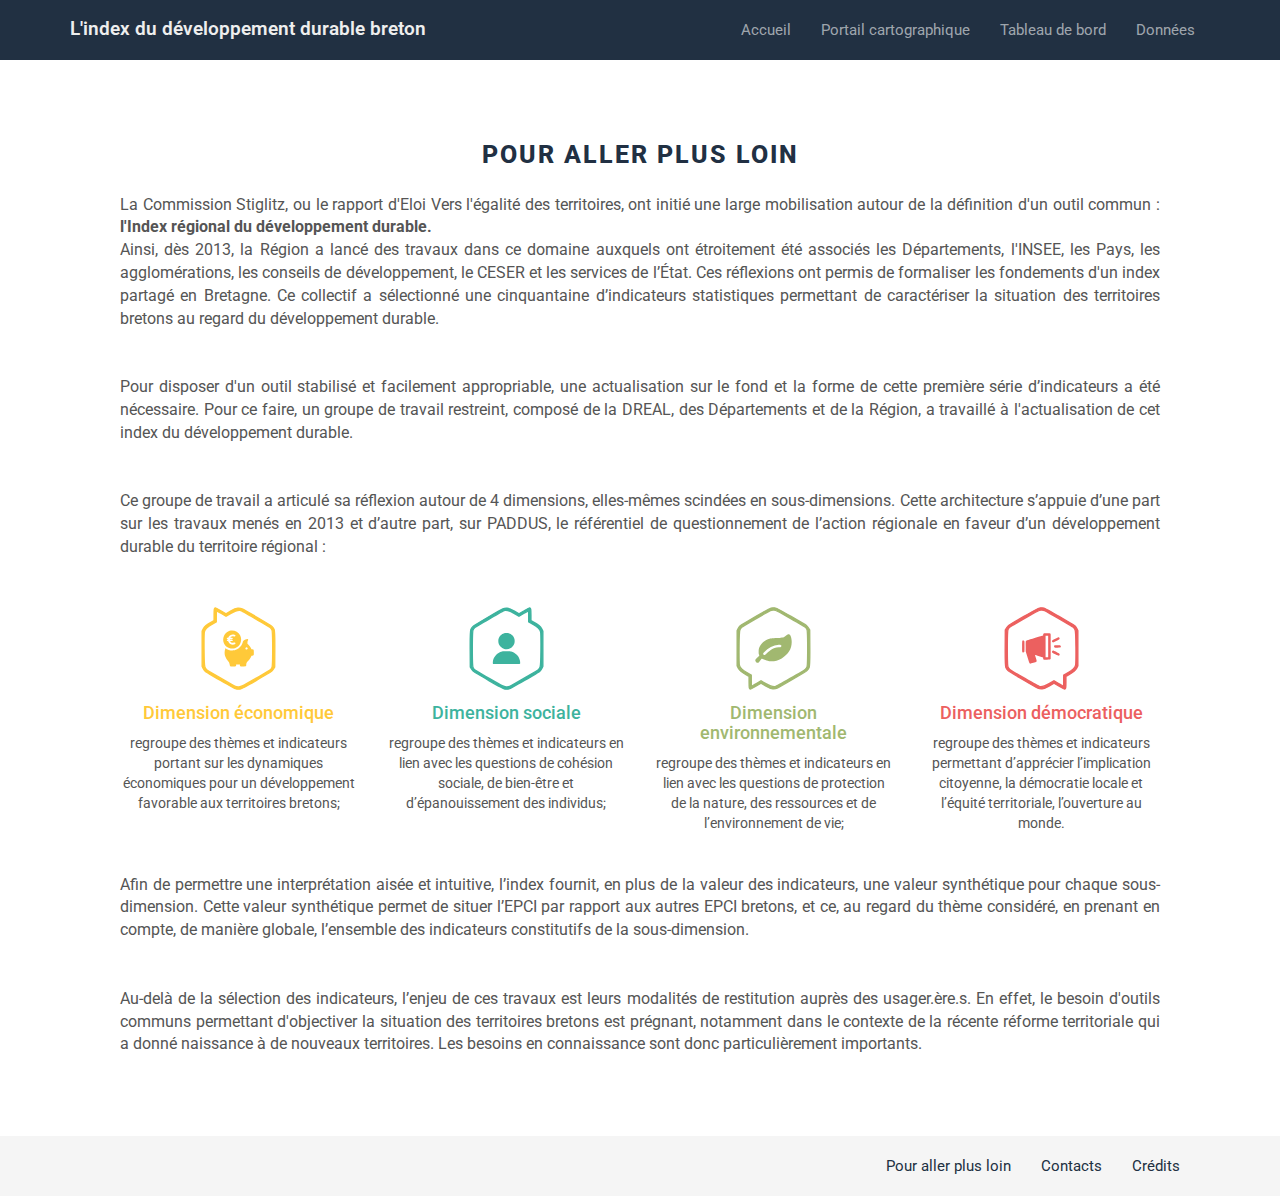
<file: pourallerplusloin.html>
<!DOCTYPE html>
<html lang="en">

<head>

    <meta charset="utf-8">
    <meta http-equiv="X-UA-Compatible" content="IE=edge">
    <meta name="viewport" content="width=device-width, initial-scale=1">
    <meta name="description" content="">
    <meta name="author" content="">

    <title>L'index du développent durable breton</title>

    <!-- Icon web page -->
    <link rel="icon" type="image/png" href="img/logo_index_pageweb2b.png" />

    <!-- Bootstrap Core CSS -->
    <link href="css/theme.min.css" rel="stylesheet">
    <link href="css/portal_index.css" rel="stylesheet">
    <link href="css/sticky-footer.css" rel="stylesheet">
	<link rel="stylesheet" type="text/css" href="css/component.css" />
	<script src="js/toucheffects.js"></script>
	<script src="js/modernizr.custom.js"></script>

    <!-- Custom CSS -->
    <style>
    body {
        padding-top: 70px;
        /* Required padding for .navbar-fixed-top. Remove if using .navbar-static-top. Change if height of navigation changes. */
        }
    .home_center{
        font-size: 14px;
    }   
    h4 {
        margin-top: -5px!important;
    } 
    </style>

    <!-- HTML5 Shim and Respond.js IE8 support of HTML5 elements and media queries -->
    <!-- WARNING: Respond.js doesn't work if you view the page via file:// -->
    <!--[if lt IE 9]>
        <script src="https://oss.maxcdn.com/libs/html5shiv/3.7.0/html5shiv.js"></script>
        <script src="https://oss.maxcdn.com/libs/respond.js/1.4.2/respond.min.js"></script>
    <![endif]-->

</head>

<body>

    <!-- Navigation -->
    <nav class="navbar navbar-default navbar-fixed-top" role="navigation" style="box-shadow:0 0px 0px rgba(85, 85, 85, 0);">
        <div class="container">
            <!-- Brand and toggle get grouped for better mobile display -->
            <div class="navbar-header">
                <button type="button" class="navbar-toggle" data-toggle="collapse" data-target="#bs-example-navbar-collapse-1">
                    <span class="sr-only">Toggle navigation</span>
                    <span class="icon-bar"></span>
                    <span class="icon-bar"></span>
                    <span class="icon-bar"></span>
                </button>
                <a class="navbar-brand" href="index.html"> 
                	<!--<img src="img/logo_index_bis.svg" style="width:36px;">-->
                	<span style="font-weight:600;">L'index du développement durable breton</span>
                </a>
            </div>
            <!-- Collect the nav links, forms, and other content for toggling -->
            <div class="collapse navbar-collapse" id="bs-example-navbar-collapse-1">
                <ul class="nav navbar-nav">
                    <li>
                    	<a href="index.html">Accueil</a>                    
                    </li>
                    <li>
                     	<a href="map.html">Portail cartographique</a>                     
                    </li>
                    <li>
                        <a href="dashboard.html">Tableau de bord</a>
                    </li>
                    <li>
                        <a href="data.html">Données</a>
                    </li>
                </ul>
            </div>
            <!-- /.navbar-collapse -->
        </div>
        <!-- /.container -->
    </nav>
    <!-- /.Navigation -->

    <!-- Page Content -->

    <!-- Intro -->
    <div id="home">
	    <!-- Le partenariat -->
	    <div id="home_partenaires">
	    	<div class="home_container">
		    	<h2>pour aller plus loin</h2>
		    	<p class="home_feature">La Commission Stiglitz, ou le rapport d'Eloi Vers l'égalité des territoires, ont initié une large mobilisation autour de la définition d'un outil commun : <b>l'Index régional du développement durable.</b></br>
                Ainsi, dès 2013, la Région a lancé des travaux dans ce domaine auxquels ont étroitement été associés les Départements, l'INSEE, les Pays, les agglomérations, les conseils de développement, le CESER et les services de l’État. Ces réflexions ont permis de formaliser les fondements d'un index partagé en Bretagne. Ce collectif a sélectionné une cinquantaine d’indicateurs statistiques permettant de caractériser la situation des territoires bretons au regard du développement durable.</br></br></br>
                Pour disposer d'un outil stabilisé et facilement appropriable, une actualisation sur le fond et la forme de cette première série d’indicateurs a été nécessaire. Pour ce faire, un groupe de travail restreint, composé de la DREAL, des Départements et de la Région, a travaillé à l'actualisation de cet index du développement durable.</br></br></br>
                Ce groupe de travail a articulé sa réflexion autour de 4 dimensions, elles-mêmes scindées en sous-dimensions. Cette architecture s’appuie d’une part sur les travaux menés en 2013 et d’autre part, sur PADDUS, le référentiel de questionnement de l’action régionale en faveur d’un développement durable du territoire régional :                
                <div class="row">
                    <div class="col-md-3">
                        <img src="img/dim_eco_linear.svg" style="width:50%;" />
                        <h4 style="color:#ffc939;">Dimension économique</h4>
                        <p class="home_center">regroupe des thèmes et indicateurs portant sur les dynamiques économiques pour un développement favorable aux territoires bretons;</p>                     
                    </div>
                    <div class="col-md-3">
                        <img src="img/dim_social_linear.svg" style="width:50%;"/>
                        <h4 style="color:#3db39e;">Dimension sociale</h4>
                        <p class="home_center">regroupe des thèmes et indicateurs en lien avec les questions de cohésion sociale, de bien-être et d’épanouissement des individus;</p>                     
                    </div>
                    <div class="col-md-3">
                        <img src="img/dim_envir_linear.svg" style="width:50%;"/>
                        <h4 style="color:#a1b870;">Dimension environnementale</h4>
                        <p class="home_center">regroupe des thèmes et indicateurs en lien avec les questions de protection de la nature, des ressources et de l’environnement de vie;</p>                     
                    </div>
                    <div class="col-md-3">
                        <img src="img/dim_demo_linear.svg" style="width:50%;"/>
                        <h4 style="color:#ec605f;">Dimension démocratique</h4>
                        <p class="home_center">regroupe des thèmes et indicateurs permettant d’apprécier l’implication citoyenne, la démocratie locale et l’équité territoriale, l’ouverture au monde.</p>                     
                    </div>                  
                </div>
                </p>                   
                
                <p class="home_feature">Afin de permettre une interprétation aisée et intuitive, l’index fournit, en plus de la valeur des indicateurs, une valeur synthétique pour chaque sous-dimension. Cette valeur synthétique permet de situer l’EPCI par rapport aux autres EPCI bretons, et ce, au regard du thème considéré, en prenant en compte, de manière globale, l’ensemble des indicateurs constitutifs de la sous-dimension.</br></br></br>
                Au-delà de la sélection des indicateurs, l’enjeu de ces travaux est leurs modalités de restitution auprès des usager.ère.s. En effet, le besoin d'outils communs permettant d'objectiver la situation des territoires bretons est prégnant, notamment dans le contexte de la récente réforme territoriale qui a donné naissance à de nouveaux territoires. Les besoins en connaissance sont donc particulièrement importants. 
                </p>
		    </div>	
	    </div>
	    <!-- /.Le partenariat -->
	</div>    
    <!-- /.Page Content -->


    <!-- Button ScrollUp -->
    <a href="#" title="Haut de page" class="scrollup"><i class="glyphicon glyphicon-chevron-up"></i></a>	
    <!-- /.Button ScrollUp -->

    <!-- footer -->
    <footer class="footer">
      <div class="container">
      	<div class="col-sm-12 col-md-6">
      		<p class="text-muted"></p>
      	</div>
      	<div class="col-sm-12 col-md-6">
      		<ul class="nav navbar-nav">
  				<li class="active">
                	<a href="pourallerplusloin.html">Pour aller plus loin</a>                    
                </li>
                <li>
                 	<a href="contact.html">Contacts</a>                     
                </li>
                <li>
                    <a href="credits.html">Crédits</a>                     
                </li>
            </ul>        
      	</div>
        

      </div>
    </footer>
    <!-- /.footer -->

    <!-- jQuery Version 1.11.1 -->
    <script src="js/jquery.js"></script>

    <!-- Bootstrap Core JavaScript -->
    <script src="js/bootstrap.min.js"></script>

</body>

    <!-- Scroll to top -->
    <script>
        ScrollToTop=function() {
    	  var s = $(window).scrollTop();
    	  if (s > 100) {
    	    $('.scrollup').fadeIn();
    	  } else {
    	    $('.scrollup').fadeOut();
    	  }
    	 
    	  $('.scrollup').click(function () {
    	      $("html, body").animate({ scrollTop: 0 }, 500);
    	      return false;
    	  });
    	}
    	 
    	StopAnimation=function() {
    	  $("html, body").bind("scroll mousedown DOMMouseScroll mousewheel keyup", function(){
    	    $('html, body').stop();
    	  });
    	}
    	 
    	 
    	$(window).scroll(function() {
    	  ScrollToTop();
    	  StopAnimation();
    	});    	
    </script>
    <!-- /.Scroll to top -->

</html>
</file>
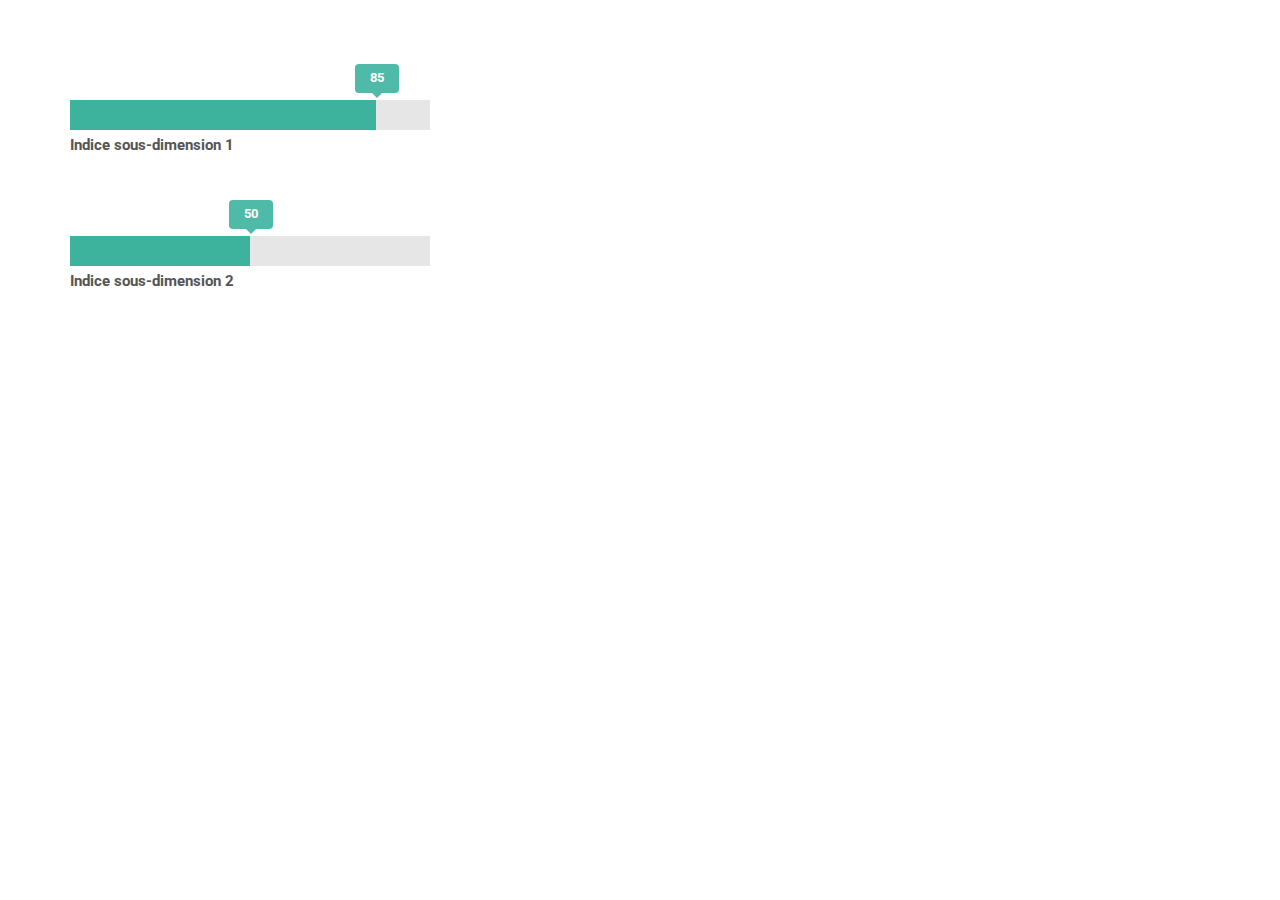
<file: test_bar.html>
<!DOCTYPE html>
<html lang="en">

<head>

    <meta charset="utf-8">
    <meta http-equiv="X-UA-Compatible" content="IE=edge">
    <meta name="viewport" content="width=device-width, initial-scale=1">
    <meta name="description" content="">
    <meta name="author" content="">

    <title>Indice sous-dimension</title>

    <!-- Bootstrap Core CSS -->
     <link href="css/theme.min.css" rel="stylesheet">
    <link href="css/portal_index.css" rel="stylesheet">
    <link href="css/sticky-footer.css" rel="stylesheet">

    <!-- Custom CSS -->
    <style>
        body {
            padding-top: 60px;
        }
        .tooltip{ 
          position:relative;
          float:right;
        }
        .tooltip > .tooltip-inner {
            background-color: #3db39e; 
            padding:5px 15px; 
            color:white; 
            font-weight:bold; 
            font-size:13px;
        }
        .popOver + .tooltip > .tooltip-arrow {  
            border-left: 5px solid transparent; 
            border-right: 5px solid transparent; 
            border-top: 5px solid #3db39e;
        }
        .barWrapper{
            margin-bottom: 40px;
        }

        .progress{
          border-radius:0;
          overflow:visible;
          height: 30px;
          background-color: #e6e6e6;
          margin-bottom:5px;
        }
        .progress-bar{
           background:#3db39e; 
          -webkit-transition: width 1.5s ease-in-out;
          transition: width 1.5s ease-in-out;
          box-shadow:none;
          -webkit-box-shadow:none;
        }
    </style>


</head>

<body>

    <!-- Navigation -->

    <!-- Page Content -->
    <div class="container">
        <div class="row">
             <div class="col-md-4 col-lg-4">
                <div class="barWrapper">                    
                    <div class="progress">
                        <div class="progress-bar" role="progressbar" aria-valuenow="85" aria-valuemin="0" aria-valuemax="100" >   
                            <span  class="popOver" data-toggle="tooltip" data-placement="top" title="85"> </span>  
                        </div>
                    </div>
                    <span class="progressText"><B>Indice sous-dimension 1</B></span>
                </div>
            </div>
        </div>
        <div class="row">
             <div class="col-md-4 col-lg-4">
                <div class="barWrapper">                    
                    <div class="progress">
                        <div class="progress-bar" role="progressbar" aria-valuenow="50" aria-valuemin="0" aria-valuemax="100" >   
                            <span  class="popOver" data-toggle="tooltip" data-placement="top" title="50"> </span>  
                        </div>
                    </div>
                    <span class="progressText"><B>Indice sous-dimension 2</B></span>
                </div>                
            </div>
        </div>
    </div>     
    <!-- /.container -->

    <!-- jQuery Version 1.11.1 -->
    <script src="js/jquery.js"></script>

    <!-- Bootstrap Core JavaScript -->
    <script src="js/bootstrap.min.js"></script>
    <script>
        $(function () { 
          $('[data-toggle="tooltip"]').tooltip({trigger: 'manual'}).tooltip('show');
        });  

        // $( window ).scroll(function() {   
         // if($( window ).scrollTop() > 10){  // scroll down abit and get the action   
          $(".progress-bar").each(function(){
            each_bar_width = $(this).attr('aria-valuenow');
            $(this).width(each_bar_width + '%');
          });
       
         //  }  
        // });
    </script>

</body>

</html>
</file>
<file: css/portal_index.css>
/*******************************************************************************************
--------------------- FEUILLE DE STYLE PORTAIL DE L'INDEX DU DEVELOPPEMENT DURABLE.
********************************************************************************************/

.h1, .h2, .h3, .h4, h1, h2, h3, h4{
	color:#213043;
}

/*--------NAVBAR------*/
.navbar{
	    box-shadow: 0 2px 2px rgba(85, 85, 85, 0.25), 0 1px 0 rgba(0, 0, 0, 0.03);
}

.navbar-default {
    background-color: #213042!important;
}

a.navbar-brand{
	font-weight: 300;
}

.navbar-default .navbar-nav>li>a:focus, .navbar-default .navbar-nav>li>a:hover{
	color: #ecf0f1;
    background-color: rgba(255, 255, 255, 0.23);
}
.navbar-brand>img {
	display: inline-block;
	width: 36px;
}
.navbar-brand{
	padding: 18.5px 15px;
}

.navbar-default .navbar-nav>.active>a, .navbar-default .navbar-nav>.active>a:focus, .navbar-default .navbar-nav>.active>a:hover{
	background-color: rgba(28, 40, 55, 0.66)!important;
}

.navbar-default .navbar-nav>li>a, .navbar-default .navbar-text{
	color: rgba(255, 255, 255, 0.58);
}

/*--------FOOTER------*/
footer a{
	color: #213042;
}

/*--------HOME------*/

/* presentation text*/
.home_text{
	padding-right: 15px;
	padding-left: 15px;	
}

.home_title p{
	font-size: 20px;
	font-weight: 100;
}

/*thumbnail*/
.home_container .thumbnail{
	text-align: center;
}
.home_container .thumbnail h4{
	text-align: center;
	font-weight: 500;
}
.thumbnail a>img, .thumbnail>img{
	margin-top: 10px;
}

/* text*/
.home_feature{
	text-align: justify;
	margin-bottom: 30px;
	font-size: 16px;
}

.home_center{
	text-align: center;
	margin-bottom: 30px;
	font-size: 16px;
}


/* Figcaption */
.grid figcaption h3{
	font-size: 23px;
	font-weight: 500;
}
.grid figcaption a{
	background: #ec605f!important;
}

.grid figcaption{
	color: #ec605f!important;
}


/* VERSION 2 - HOME */

#home{
	text-align: center;
}

#home h2{
	text-transform: uppercase;
    font-size: 25px;
    font-weight: 800;
    letter-spacing: 2px;
    margin-bottom: 25px;
}

#home h4{
    font-size: 18px;
    font-weight: 500;
    margin-top: 25px;
}

#home_intro {
	background-color: #213042;
    margin-top: -10px;
    color: white;
}

#home_toolbox{
	padding: 50px;
}

#home_toolbox h2{
	/*color: #ec605f;*/
}

#home_index{
	padding: 50px;
    background-color: #3db39e;
    color: white;
    font-weight: 100;
    font-size: 16px;
}

#home_index h2{
	color: #ffffff;
}

#home_services{
	padding: 60px;
    background-color: #f0f0f0;
}

#home_partenaires{
	padding: 50px;
}

/*--------MAP------*/


/*--------DASHBOARD------*/
/* Avec filtre color sur l'image
/*#localisation{	
	background: 
	    linear-gradient(
	      rgba(45, 64, 89, 0.60), 
	      rgba(45, 64, 89, 0.60)
	    ), 	
	    url("../img/map.png");
	background-repeat:no-repeat;
	-webkit-background-size: cover; /* pour anciens Chrome et Safari 
  	background-size: cover; /* version standardisée 

}*/

/********************************MODIFS TABS********************/
body{
	
}

/* TAB pills */
.tabs-style-linebox{
	margin: 30px;
}

.tabs-style-linebox .nav-pills>li>a{
	border-radius: 0px!important;
}

.tabs-style-linebox a{
    color: #74777b;
    font-weight: 700;
    margin: 0 0.8em;
    -webkit-transition: color 0.3s;
    transition: color 0.3s;
    position: relative;
    display: block;
    overflow: hidden;
    text-overflow: ellipsis;
    white-space: nowrap;
    line-height: 2.5;
} 

.tabs-style-linebox a:hover, .tabs-style-linebox a:focus {
    color: #213042;
}

.tabs-style-linebox li a::active{
	color: #fff;
}

.nav-pills>li.active>a, .nav-pills>li.active>a:focus, .nav-pills>li.active>a:hover{
	background-color: #213042;
}

.tabs-style-linebox .nav-pills>li>a:hover {
    background-color: rgba(255, 0, 0, 0);
}  

.tabs-style-linebox li a:focus::after {
    -webkit-transform: translate3d(0,0,0);
    transform: translate3d(0,0,0);
}

.tabs-style-linebox a::after{
	position: absolute;
    top: 0;
    left: 0;
    z-index: -1;
    width: 100%;
    height: 100%;
    background: #d2d8d6;
    content: '';
    -webkit-transition: background-color 0.3s, -webkit-transform 0.3s;
    transition: background-color 0.3s, transform 0.3s;
    -webkit-transition-timing-function: ease, cubic-bezier(0.7,0,0.3,1);
    transition-timing-function: ease, cubic-bezier(0.7,0,0.3,1);
    -webkit-transform: translate3d(0,100%,0) translate3d(0,-3px,0);
    transform: translate3d(0,100%,0) translate3d(0,-3px,0);
}

.tabs-style-linebox a:hover::after, .tabs-style-linebox a:focus::after {
	background: #213042; 
}


#localisation{
	background: #ffffff;
    padding: 5px;
    box-shadow: 0 2px 2px rgba(0, 0, 0, 0.03), 0 1px 0 rgba(0, 0, 0, 0.03);
}

#select_localisation h4{
	font-weight: 500;
	/*color: white;*/
}

div#localisation_select_title{
	margin: 10px 0px 10px 0px;
    padding: 1px 0px 1px 0px;
    text-align: center;
    text-transform: uppercase;    
	letter-spacing: 3px;
}

#localisation_select_title h5{
	color: #213042;
	font-weight: 600;
}

.form-control {
    background-color: #ffffff;
    border: 2px solid rgba(45, 64, 89, 0.84);
    border-radius: 2px;
    color: #213042;
}

/* NAV-TABS*/
ul.nav.nav-tabs{
	margin-top: 5px;
}
.nav-tabs a{
	color:#b4bcc2;
}
.nav-tabs.nav-justified>.active>a, .nav-tabs.nav-justified>.active>a:focus, .nav-tabs.nav-justified>.active>a:hover{
	border-top: 3px solid #213042;
    font-weight: 500;
}

/*tab-pane*/
.tab-pane{
	margin-top: 20px;
}

/* TEXT*/
.titleSubDim{
	font-weight: 700!important;
	margin-top: 15px!important;
	text-transform: uppercase;
	letter-spacing: 0.2px;
	color:#213042;
}

/* PANEL */

.panel{
	border-radius: 2px;
	box-shadow: 0px 1px 2px 0px rgba(0, 0, 0, 0.1);
	border:1px solid transparent!important ;
}
.panel-text{
	padding: 20px;
	text-align: justify;
	text-align-last:center;
}

.panel-graph{
	text-align: center;
	padding: 10px;
}

.panel-graph h4{
	font-size: 16px;
    font-weight: 600;
    margin-bottom: 20px;
}

.sub-title-graph{
	font-size: 13px;
	margin-top: 15px;
}

.DimDef {
	text-align: left;
	font-size: 13px;
}



/* SOURCES */
.sources{
	text-align: left;
	font-size: 12px;
	margin-bottom: 15px;
}

/* DIMENSION SOCIAL*/
.numberSocial{
    color: #3db39e;
}
.numberEco{
    color: #ffc939;
}
.number{
	font-size: 40px;
    font-weight: 900;
}
.title-number{
	font-size: 13px;
	font-weight: 600;
	line-height: 1;
}
.sub-number{
	font-size: 11px;
	color:#999!important;
	font-weight: 500!important;
}  

/* ---- TOOLTIP DEF ----*/
.tooltip {
    position: fixed;
    z-index: 1000;
}
.tooltip > .tooltip-inner { 
    padding:10px; 
}
.def:hover {
		text-decoration: underline;
}


/* ---- BAR PROGRESS ----- */
.barWrapper .tooltip{ 
  position:relative;
  float:right;
  top: -38px!important;
  left: 23px!important;
}

.barWrapper .tooltip > .tooltip-inner {
    background-color: #3db39e; 
    padding:5px 15px; 
    color:white; 
    font-weight:bold; 
    font-size:13px;
}

.barWrapper .popOver + .tooltip > .tooltip-arrow {  
    border-left: 5px solid transparent; 
    border-right: 5px solid transparent; 
    border-top: 5px solid #3db39e;
}

.barWrapper{
    margin-top: 40px;
}

.progress{
  border-radius:0;
  overflow:visible;
  height: 30px;
  background-color: #e6e6e6;
  margin-bottom:5px;
}

.progress-bar{
   background:#3db39e; 
  -webkit-transition: width 1.5s ease-in-out;
  transition: width 1.5s ease-in-out;
  box-shadow:none;
  -webkit-box-shadow:none;
}


/* color dim eco */
.barEco .popOver + .tooltip > .tooltip-arrow { 
    border-top: 5px solid #FFC939;
}
.barEco .tooltip > .tooltip-inner {
    background-color: #FFC939; 
}

.barEco .progress-bar{
   background:#FFC939;
}
.barEco .progress{
   background:#aaaaaa;
}



/*********************
/*--------DATA------*/
/*thumbnail*/
.data_container{
	padding: 50px;
}

.data_container h2{
	text-transform: uppercase;
    font-size: 25px;
    font-weight: 800;
    letter-spacing: 2px;
    margin-bottom: 10px;
}
.data_text {
	text-align: center;
}
.data_container .thumbnail{
	text-align: justify;
}

.data_container .thumbnail h4{
	font-weight: 600;
}

.thumbnail a>img, .thumbnail>img{
	margin-top: 10px;
	width: 100px;
}

.info_file{
	color: #213042;
    font-weight: 600;
    font-size: 13px;
}
#upload_data{
	margin-top: 30px;
}

/*--------BUTTON ScrollToTop------*/
.scrollup {
	width: 50px;
	height: 50px;
	position: fixed;
	bottom: 50px;
	right: 50px;
	display: none;
	color: white;
	background-color: #213042;
	border: 1px solid #213042;
	border-radius:40px;
	font-size: 20px;
	text-align: center;
	line-height: 50px;
	z-index: 2;
	box-shadow: 1px 1px 10px rgba(153, 153, 153, 0.59);
}
 
.scrollup:hover {
	color: white;
	background-color: #1c2837;
	border-color: #1c2837;
}




/****************************************************************
--------------------------------RESPONSIVE------*/
/****************************************************************/
@media (max-width:767px){
	/***** DASHBOARD******/
	#select_localisation{
	padding: 2px 20px 2px 20px;
	}
	/*** NAVBAR ***/
	.navbar-default .navbar-toggle{
		border-color: rgba(255, 255, 255, 0);
	}

	.navbar-brand{
		font-size:16px;
	}

	/***** Home******/
	.home_container{
    	padding-right: 20px;
	}

	.logo_index{
		width: 70%;
    	margin: 15px;
	}

	#home_intro {
	    padding: 20px;
	}

	.home_title p {
	    font-size: 16px;
	}

	.home_text p{
		font-size: 14px;
	}

	h2{
		font-size: 22px;
	}

	h3{
		font-size: 20px;
	}

	.grid figcaption{
		font-size: 14px!important;
	}

	.grid figcaption{
		padding: 12px!important;
	}

	.grid{
		padding: 0px 0px 0px 0px!important
	}

	.grid li {
		min-width: 270px!important;
	}

}

@media (min-width: 768px){
	/*** NAVBAR ***/
	.navbar-nav {
		float:right;
	}
	
	/***** Home******/
	.home_container{
		padding-right:70px;
		padding-left: 70px;
	}

	.logo_index{
		width: 40%;
    	margin: 20px;
	}

	#home_intro {
	    padding: 100px;
	}


	/***** DASHBOARD******/
	#select_localisation{
	padding: 2px 200px 2px 200px;
	}

	/***** DATA******/
	.data_container{
		padding-right:70px;
		padding-left: 70px;
	}
}
</file>
<file: css/sticky-footer.css>
/* Sticky footer styles
-------------------------------------------------- */
html {
  position: relative;
  min-height: 100%;
}
body {
  /* Margin bottom by footer height */
  margin-bottom: 60px
}
.footer {
  position: absolute;
  bottom: 0;
  width: 100%;
  /* Set the fixed height of the footer here */
  height: 60px;
  background-color: #f5f5f5;
}


/* Custom page CSS
-------------------------------------------------- */
/* Not required for template or sticky footer method. */

.container .container {
  width: auto;
  max-width: 680px;
  padding: 0 15px;
}
.container .text-muted {
  margin: 20px 0;
}
</file>
<file: css/component.css>
.grid {
	/*padding: 20px 20px 100px 20px;*/
	max-width: 1300px;
	margin: 0 auto;
	list-style: none;
	/*text-align: center;*/
}

.grid li {
	display: inline-block;
	width: 440px;
	margin: 0;
	padding: 20px;
	text-align: left;
	position: relative;
}

.grid figure {
	margin: 0;
	position: relative;
}

.grid figure img {
	max-width: 100%;
	display: block;
	position: relative;
}

.grid figcaption {
	position: absolute;
	top: 0;
	left: 0;
	padding: 20px;
	background: #2c3f52;
	color: #f5526d;
}

.grid figcaption h3 {
	margin: 0;
	padding: 0;
	color: #fff;
}

.grid figcaption a {
	text-align: center;
	padding: 5px 10px;
	border-radius: 2px;
	display: inline-block;
	background: #f5526d;
	color: #fff;
}

/* Individual Caption Styles */

/* Caption Style 1 */
.cs-style-1 figcaption {
	height: 100%;
	width: 100%;
	opacity: 0;
	text-align: center;
	-webkit-backface-visibility: hidden;
	-moz-backface-visibility: hidden;
	backface-visibility: hidden;
	-webkit-transition: -webkit-transform 0.3s, opacity 0.3s;
	-moz-transition: -moz-transform 0.3s, opacity 0.3s;
	transition: transform 0.3s, opacity 0.3s;
}

.no-touch .cs-style-1 figure:hover figcaption,
.cs-style-1 figure.cs-hover figcaption {
	opacity: 1;
	-webkit-transform: translate(15px, 15px);
	-moz-transform: translate(15px, 15px);
	-ms-transform: translate(15px, 15px);
	transform: translate(15px, 15px);
}

.cs-style-1 figcaption h3 {
	margin-top: 70px;
}

.cs-style-1 figcaption span {
	display: block;
}

.cs-style-1 figcaption a {
	margin-top: 30px;
}

/* Caption Style 2 */
.cs-style-2 figure img {
	z-index: 10;
	-webkit-transition: -webkit-transform 0.4s;
	-moz-transition: -moz-transform 0.4s;
	transition: transform 0.4s;
}

.no-touch .cs-style-2 figure:hover img,
.cs-style-2 figure.cs-hover img {
	-webkit-transform: translateY(-90px);
	-moz-transform: translateY(-90px);
	-ms-transform: translateY(-90px);
	transform: translateY(-90px);
}

.cs-style-2 figcaption {
	height: 90px;
	width: 100%;
	top: auto;
	bottom: 0;
}

.cs-style-2 figcaption a {
	position: absolute;
	right: 20px;
	top: 30px;
}

/* Caption Style 3 */
.cs-style-3 figure {
	overflow: hidden;
}

.cs-style-3 figure img {
	-webkit-transition: -webkit-transform 0.4s;
	-moz-transition: -moz-transform 0.4s;
	transition: transform 0.4s;
}

.no-touch .cs-style-3 figure:hover img,
.cs-style-3 figure.cs-hover img {
	-webkit-transform: translateY(-50px);
	-moz-transform: translateY(-50px);
	-ms-transform: translateY(-50px);
	transform: translateY(-50px);
}

.cs-style-3 figcaption {
	height: 100px;
	width: 100%;
	top: auto;
	bottom: 0;
	opacity: 0;
	-webkit-transform: translateY(100%);
	-moz-transform: translateY(100%);
	-ms-transform: translateY(100%);
	transform: translateY(100%);
	-webkit-transition: -webkit-transform 0.4s, opacity 0.1s 0.3s;
	-moz-transition: -moz-transform 0.4s, opacity 0.1s 0.3s;
	transition: transform 0.4s, opacity 0.1s 0.3s;
}

.no-touch .cs-style-3 figure:hover figcaption,
.cs-style-3 figure.cs-hover figcaption {
	opacity: 1;
	-webkit-transform: translateY(0px);
	-moz-transform: translateY(0px);
	-ms-transform: translateY(0px);
	transform: translateY(0px);
	-webkit-transition: -webkit-transform 0.4s, opacity 0.1s;
	-moz-transition: -moz-transform 0.4s, opacity 0.1s;
	transition: transform 0.4s, opacity 0.1s;
}

.cs-style-3 figcaption a {
	position: absolute;
	bottom: 20px;
	right: 20px;
}

/* Caption Style 4 */
.cs-style-4 li {
	-webkit-perspective: 1700px;
	-moz-perspective: 1700px;
	perspective: 1700px;
	-webkit-perspective-origin: 0 50%;
	-moz-perspective-origin: 0 50%;
	perspective-origin: 0 50%;
}

.cs-style-4 figure {
	-webkit-transform-style: preserve-3d;
	-moz-transform-style: preserve-3d;
	transform-style: preserve-3d;
}

.cs-style-4 figure > div {
	overflow: hidden;
}

.cs-style-4 figure img {
	-webkit-transition: -webkit-transform 0.4s;
	-moz-transition: -moz-transform 0.4s;
	transition: transform 0.4s;
}

.no-touch .cs-style-4 figure:hover img,
.cs-style-4 figure.cs-hover img {
	-webkit-transform: translateX(25%);
	-moz-transform: translateX(25%);
	-ms-transform: translateX(25%);
	transform: translateX(25%);
}

.cs-style-4 figcaption {
	height: 100%;
	width: 50%;
	opacity: 0;
	-webkit-backface-visibility: hidden;
	-moz-backface-visibility: hidden;
	backface-visibility: hidden;
	-webkit-transform-origin: 0 0;
	-moz-transform-origin: 0 0;
	transform-origin: 0 0;
	-webkit-transform: rotateY(-90deg);
	-moz-transform: rotateY(-90deg);
	transform: rotateY(-90deg);
	-webkit-transition: -webkit-transform 0.4s, opacity 0.1s 0.3s;
	-moz-transition: -moz-transform 0.4s, opacity 0.1s 0.3s;
	transition: transform 0.4s, opacity 0.1s 0.3s;
}

.no-touch .cs-style-4 figure:hover figcaption,
.cs-style-4 figure.cs-hover figcaption {
	opacity: 1;
	-webkit-transform: rotateY(0deg);
	-moz-transform: rotateY(0deg);
	transform: rotateY(0deg);
	-webkit-transition: -webkit-transform 0.4s, opacity 0.1s;
	-moz-transition: -moz-transform 0.4s, opacity 0.1s;
	transition: transform 0.4s, opacity 0.1s;
}

.cs-style-4 figcaption a {
	position: absolute;
	bottom: 20px;
	right: 20px;
}

/* Caption Style 5 */
.cs-style-5 figure img {
	z-index: 10;
	-webkit-transition: -webkit-transform 0.4s;
	-moz-transition: -moz-transform 0.4s;
	transition: transform 0.4s;
}

.no-touch .cs-style-5 figure:hover img,
.cs-style-5 figure.cs-hover img {
	-webkit-transform: scale(0.4);
	-moz-transform: scale(0.4);
	-ms-transform: scale(0.4);
	transform: scale(0.4);
}

.cs-style-5 figcaption {
	height: 100%;
	width: 100%;
	opacity: 0;
	-webkit-transform: scale(0.7);
	-moz-transform: scale(0.7);
	-ms-transform: scale(0.7);
	transform: scale(0.7);
	-webkit-backface-visibility: hidden;
	-moz-backface-visibility: hidden;
	backface-visibility: hidden;
	-webkit-transition: -webkit-transform 0.4s, opacity 0.4s;
	-moz-transition: -moz-transform 0.4s, opacity 0.4s;
	transition: transform 0.4s, opacity 0.4s;
}

.no-touch .cs-style-5 figure:hover figcaption,
.cs-style-5 figure.cs-hover figcaption {
	-webkit-transform: scale(1);
	-moz-transform: scale(1);
	-ms-transform: scale(1);
	transform: scale(1);
	opacity: 1;
}

.cs-style-5 figure a {
	position: absolute;
	bottom: 20px;
	right: 20px;
}

/* Caption Style 6 */
.cs-style-6 figure img {
	z-index: 10;
	-webkit-transition: -webkit-transform 0.4s;
	-moz-transition: -moz-transform 0.4s;
	transition: transform 0.4s;
}

.no-touch .cs-style-6 figure:hover img,
.cs-style-6 figure.cs-hover img {
	-webkit-transform: translateY(-50px) scale(0.5);
	-moz-transform: translateY(-50px) scale(0.5);
	-ms-transform: translateY(-50px) scale(0.5);
	transform: translateY(-50px) scale(0.5);
}

.cs-style-6 figcaption {
	height: 100%;
	width: 100%;
}

.cs-style-6 figcaption h3 {
	margin-top: 60%;
}

.cs-style-6 figcaption a {
	position: absolute;
	bottom: 20px;
	right: 20px;
}

/* Caption Style 7 */
.cs-style-7 li:first-child { z-index: 6; }
.cs-style-7 li:nth-child(2) { z-index: 5; }
.cs-style-7 li:nth-child(3) { z-index: 4; }
.cs-style-7 li:nth-child(4) { z-index: 3; }
.cs-style-7 li:nth-child(5) { z-index: 2; }
.cs-style-7 li:nth-child(6) { z-index: 1; }

.cs-style-7 figure img {
	z-index: 10;
}

.cs-style-7 figcaption {
	height: 100%;
	width: 100%;
	opacity: 0;
	-webkit-backface-visibility: hidden;
	-moz-backface-visibility: hidden;
	backface-visibility: hidden;
	-webkit-transition: opacity 0.3s, height 0.3s, box-shadow 0.3s;
	-moz-transition: opacity 0.3s, height 0.3s, box-shadow 0.3s;
	transition: opacity 0.3s, height 0.3s, box-shadow 0.3s;
	box-shadow: 0 0 0 0px #2c3f52;
}

.no-touch .cs-style-7 figure:hover figcaption,
.cs-style-7 figure.cs-hover figcaption {
	opacity: 1;
	height: 130%;
	box-shadow: 0 0 0 10px #2c3f52;
}

.cs-style-7 figcaption h3 {
	margin-top: 86%;
}

.cs-style-7 figcaption h3,
.cs-style-7 figcaption span,
.cs-style-7 figcaption a {
	opacity: 0;
	-webkit-transition: opacity 0s;
	-moz-transition: opacity 0s;
	transition: opacity 0s;
}

.cs-style-7 figcaption a {
	position: absolute;
	bottom: 20px;
	right: 20px;
}

.no-touch .cs-style-7 figure:hover figcaption h3,
.no-touch .cs-style-7 figure:hover figcaption span,
.no-touch .cs-style-7 figure:hover figcaption a,
.cs-style-7 figure.cs-hover figcaption h3,
.cs-style-7 figure.cs-hover figcaption span,
.cs-style-7 figure.cs-hover figcaption a {
	-webkit-transition: opacity 0.3s 0.2s;
	-moz-transition: opacity 0.3s 0.2s;
	transition: opacity 0.3s 0.2s;
	opacity: 1;
}

@media screen and (max-width: 31.5em) {
	.grid {
		padding: 10px 10px 100px 10px;
	}
	.grid li {
		width: 100%;
		min-width: 300px;
	}
}
</file>
